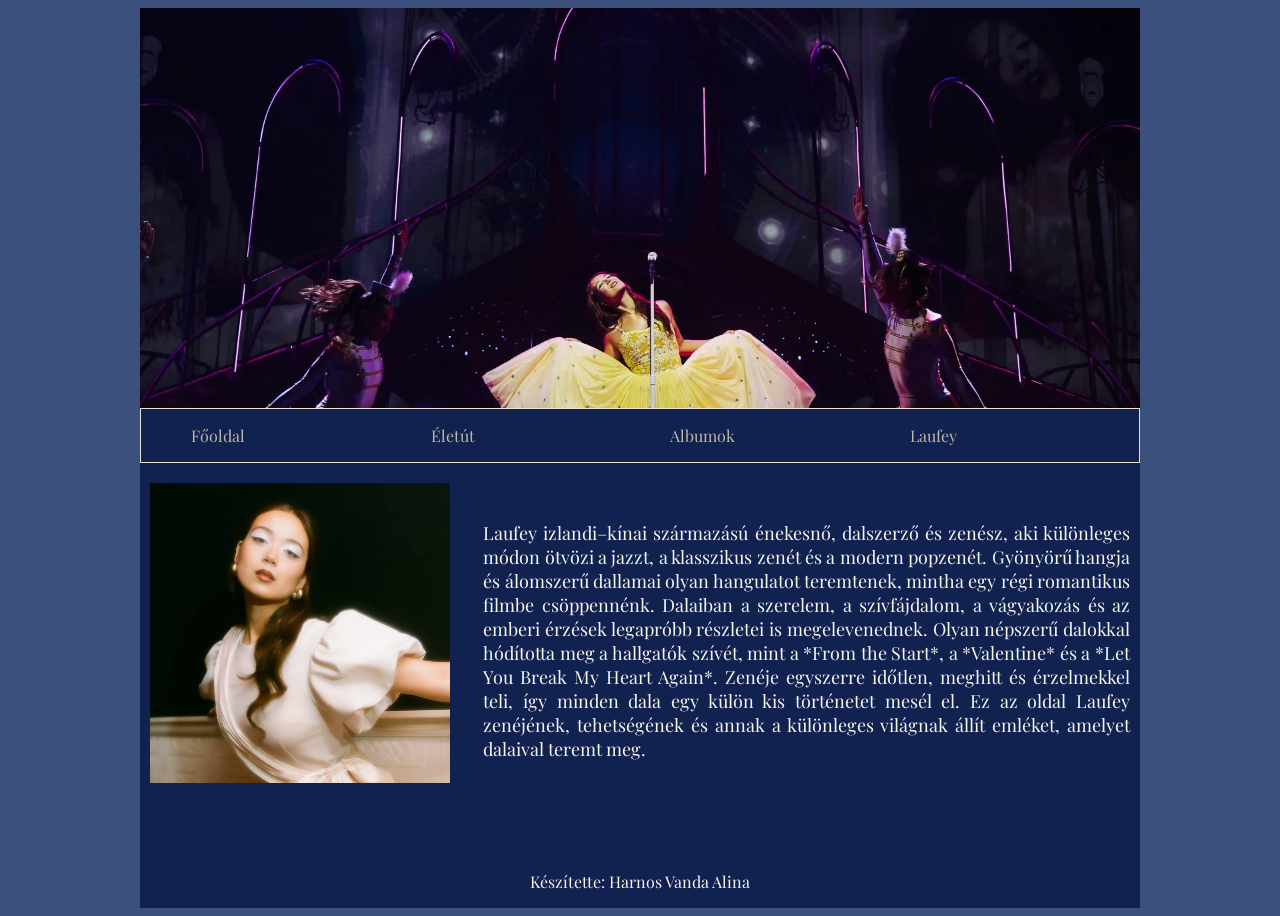
<file: index.html>
<!doctype html>
<html lang="hu">
  <head>
    <meta charset="UTF-8" />
    <meta name="viewport" content="width=device-width, initial-scale=1.0" />
    <title>Harnos Vanda Alina</title>
    <link rel="preconnect" href="https://fonts.googleapis.com" />
    <link rel="preconnect" href="https://fonts.gstatic.com" crossorigin />
    <link
      href="https://fonts.googleapis.com/css2?family=Italiana&family=Oleo+Script:wght@400;700&family=Playfair+Display:ital,wght@0,400..900;1,400..900&display=swap"
      rel="stylesheet"
    />
    <link rel="stylesheet" href="index.css" />
  </head>
  <body class="fooldal">
    <main class="fooldal">
      <header>
        <img src="kepek/fooldal1.webp" alt="" />
      </header>
      <nav class="fooldal">
        <ul>
          <li><a href="index.html">Főoldal</a></li>
          <li><a href="eletut.html">Életút</a></li>
          <li><a href="albumok.html">Albumok</a></li>
          <li>
            <a href="https://www.laufeymusic.com/" target="_blank">Laufey</a>
          </li>
        </ul>
      </nav>
      <aside><img src="kepek/fooldal2.jpg" alt="" /></aside>
      <article class="fooldal">
        <p>
          Laufey izlandi–kínai származású énekesnő, dalszerző és zenész, aki
          különleges módon ötvözi a jazzt, a klasszikus zenét és a modern
          popzenét. Gyönyörű hangja és álomszerű dallamai olyan hangulatot
          teremtenek, mintha egy régi romantikus filmbe csöppennénk. Dalaiban a
          szerelem, a szívfájdalom, a vágyakozás és az emberi érzések legapróbb
          részletei is megelevenednek. Olyan népszerű dalokkal hódította meg a
          hallgatók szívét, mint a *From the Start*, a *Valentine* és a *Let You
          Break My Heart Again*. Zenéje egyszerre időtlen, meghitt és
          érzelmekkel teli, így minden dala egy külön kis történetet mesél el.
          Ez az oldal Laufey zenéjének, tehetségének és annak a különleges
          világnak állít emléket, amelyet dalaival teremt meg.
        </p>
      </article>
      <footer><p>Készítette: Harnos Vanda Alina</p></footer>
    </main>
  </body>
</html>
</file>
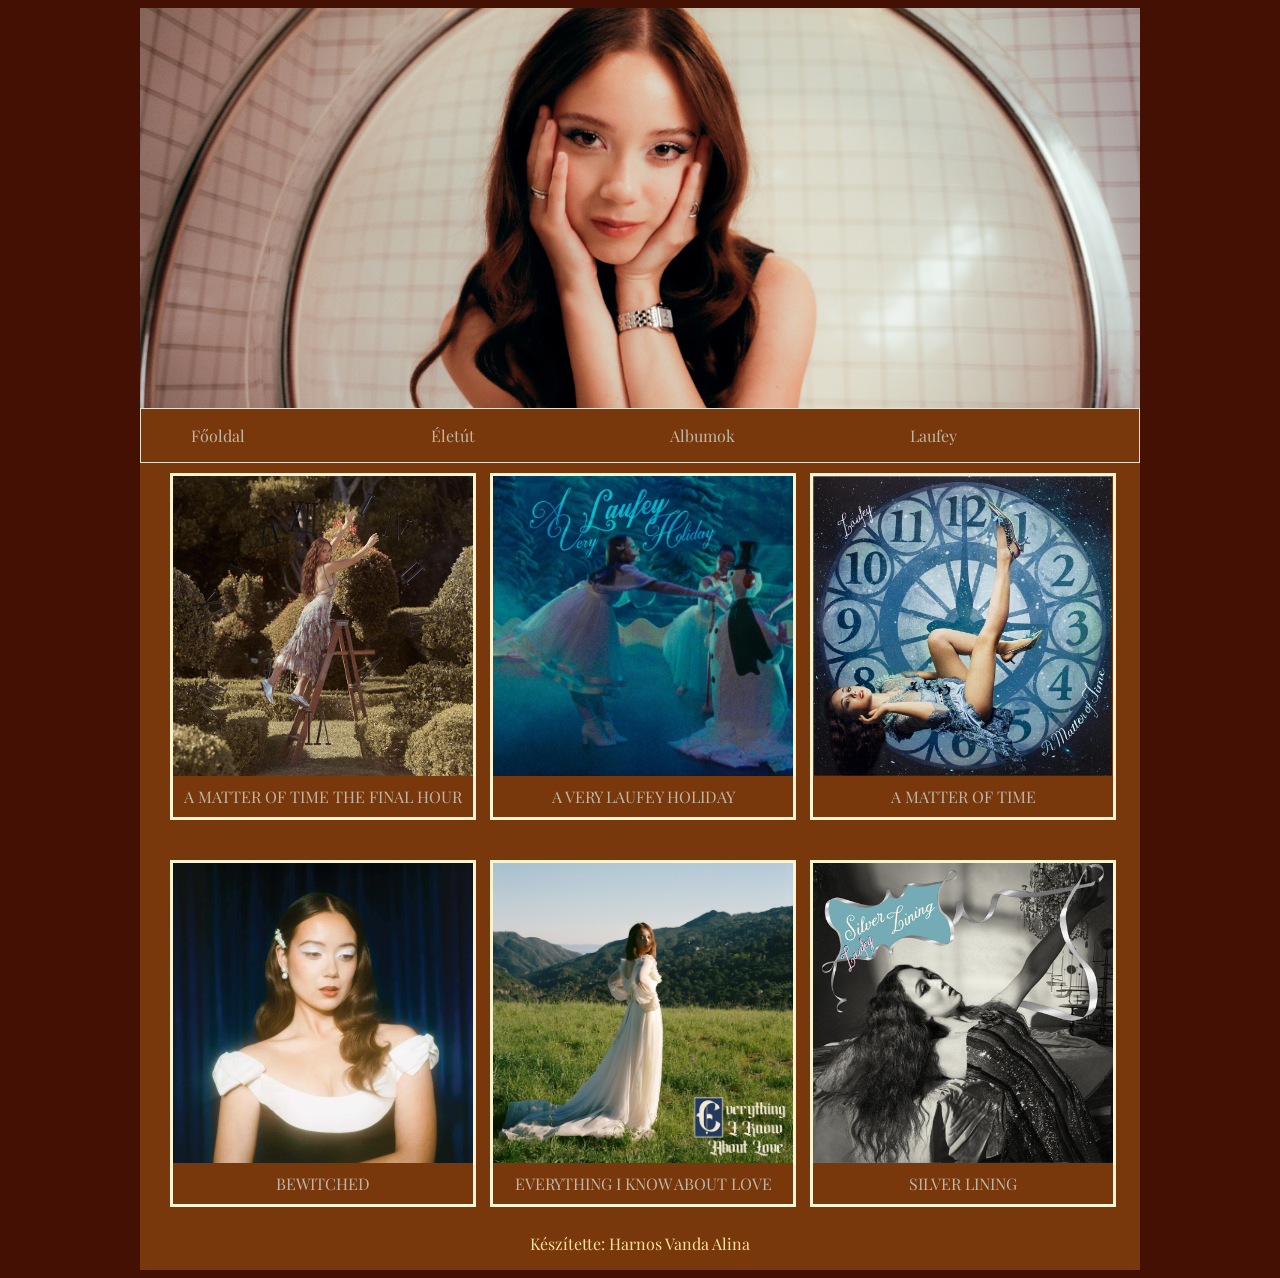
<file: albumok.html>
<!doctype html>
<html lang="hu">
  <head>
    <meta charset="UTF-8" />
    <meta name="viewport" content="width=device-width, initial-scale=1.0" />
    <title>Harnos Vanda Alina</title>
    <link rel="preconnect" href="https://fonts.googleapis.com">
<link rel="preconnect" href="https://fonts.gstatic.com" crossorigin>
<link href="https://fonts.googleapis.com/css2?family=Italiana&family=Oleo+Script:wght@400;700&family=Playfair+Display:ital,wght@0,400..900;1,400..900&display=swap" rel="stylesheet">
    <link rel="stylesheet" href="index.css">
  </head>
  <body class="albumok">
    <main class="albumok">
      <header><img src="kepek/albumheader.jpg" alt=""></header>
      <nav class="albumok">
        <ul>
          <li><a href="index.html">Főoldal</a></li>
          <li><a href="eletut.html">Életút</a></li>
          <li><a href="albumok.html">Albumok</a></li>
          <li><a href="https://www.laufeymusic.com/" target="_blank">Laufey</a></li>
        </ul>
      </nav>
      <article class="albumok">
        <div class="kartyak">
        <div class="kartya">
          <img src="kepek/album1.jpg" alt="" />
          <a
            href="https://open.spotify.com/album/4DWK6TLXHl1fly2zi5RlO7?si=wzYGJ5gMR6KoPNF5mF7UgQ" target="_blank"
            >A matter of time the final hour</a
          >
        </div>

        <div class="kartya">
            <img src="kepek/album2.jpg" alt="">
            <a href="https://open.spotify.com/album/32gqZfrZ51UMunez3CZDJZ?si=DwFV0LK1TBqZlVw3nlx54Q" target="_blank">A very laufey holiday</a>
        </div>

        <div class="kartya">
            <img src="kepek/album3.webp" alt="">
            <a href="https://open.spotify.com/album/5rMOCuiWWbEBcHaKM69Hmv?si=CioHDP-MQQy95i8nL_S5_w" target="_blank">A matter of time</a>
        </div>

        <div class="kartya">
            <img src="kepek/album4.jpg" alt="">
            <a href="https://open.spotify.com/album/1hmlhl74JfLyUqmqtCwvFb?si=etxBK9xsS3OyEdVL9qxnSg" target="_blank">Bewitched</a>
        </div>

        <div class="kartya">
            <img src="kepek/album5.jpg" alt="">
            <a href="https://open.spotify.com/album/777K2ytcKbDsX0AZ2y8CBS?si=mcC9RrCVSBaItrZXUhg39Q" target="_blank">Everything i know about love</a>
        </div>

        <div class="kartya">
            <img src="kepek/album6.jpg" alt="">
            <a href="https://open.spotify.com/album/0jAVa8PcQSqGTFIXVyxFoy?si=jU_0iCY0QsmCnVeBwM1b5Q" target="_blank">Silver lining</a>
        </div>
        </div>
      </article>
      <footer><p>Készítette: Harnos Vanda Alina</p></footer>
    </main>
  </body>
</html>
</file>
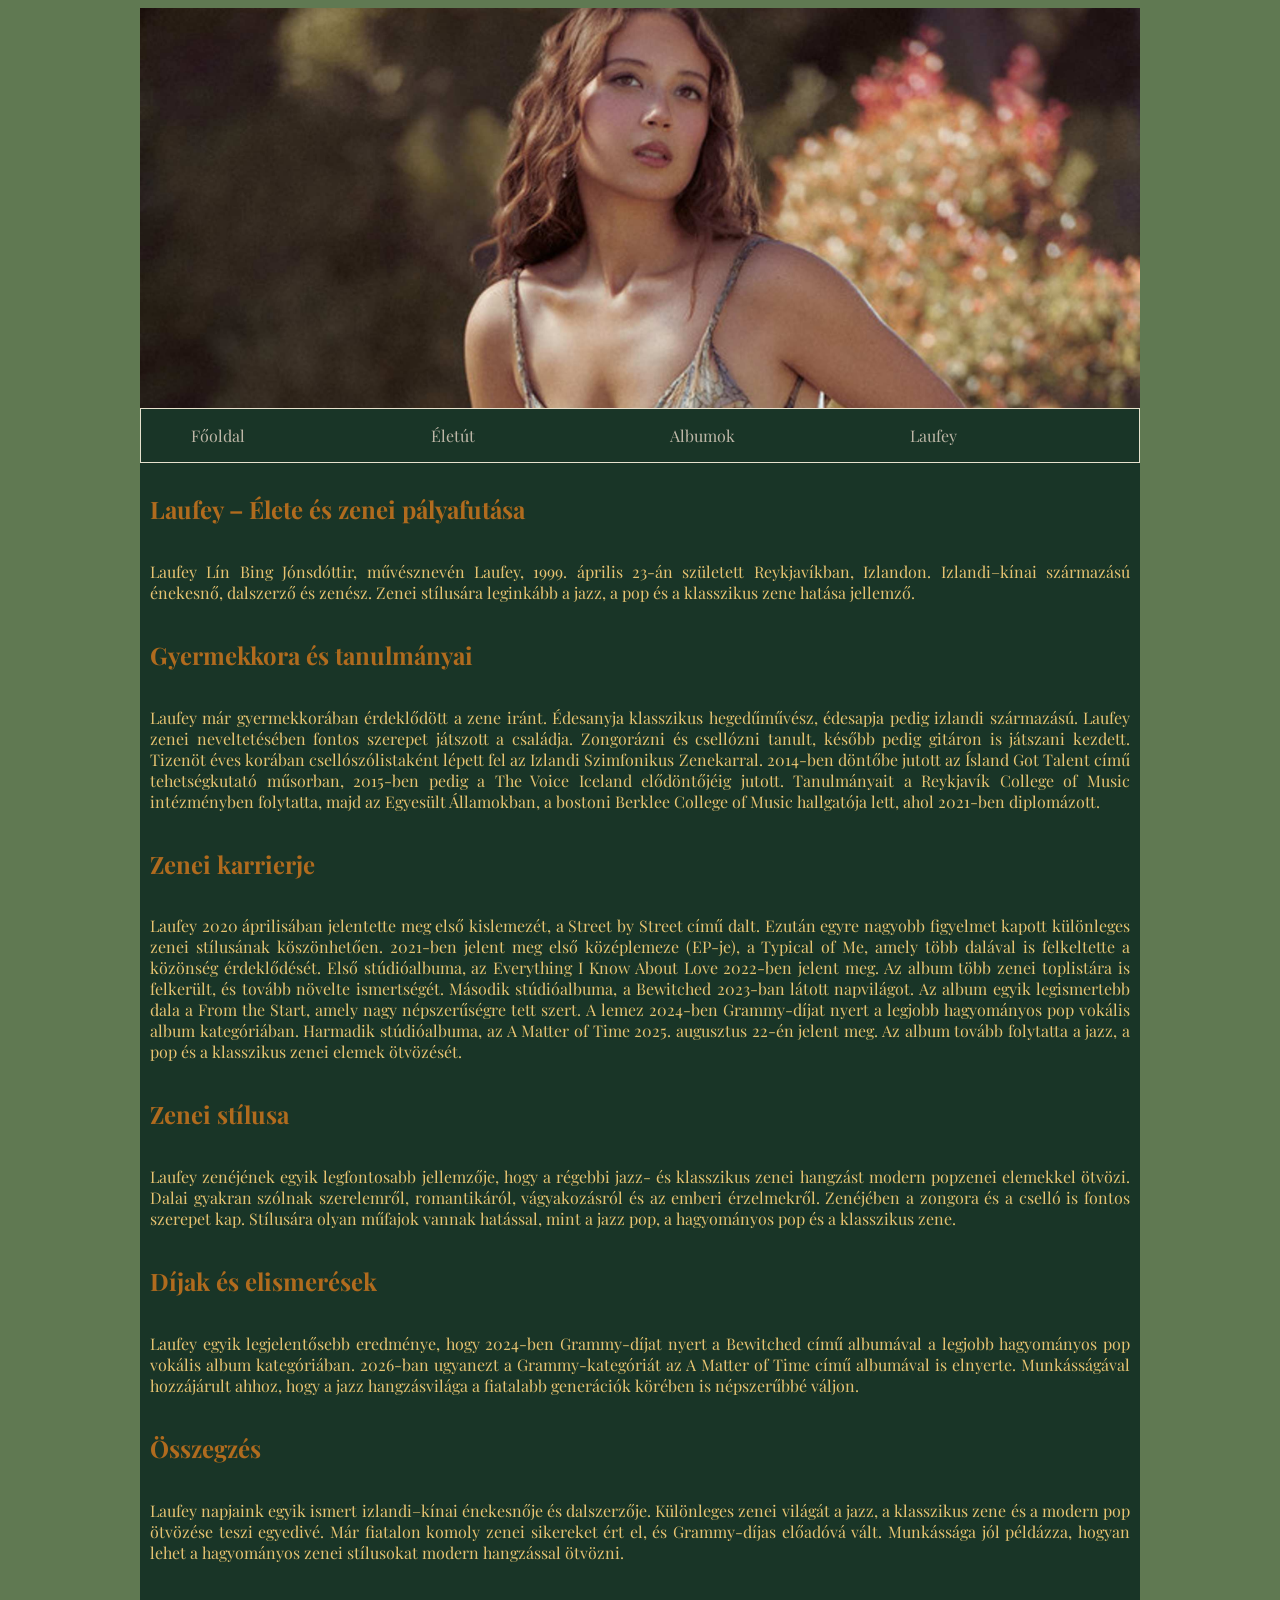
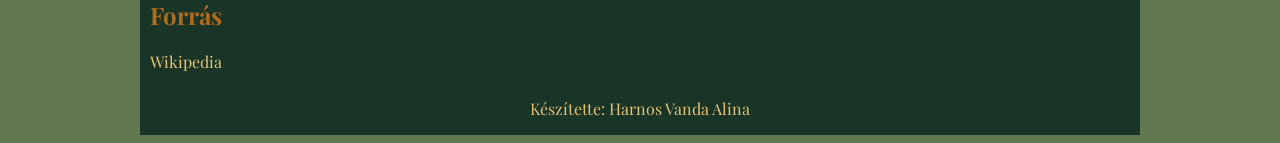
<file: eletut.html>
<!doctype html>
<html lang="hu">
  <head>
    <meta charset="UTF-8" />
    <meta name="viewport" content="width=device-width, initial-scale=1.0" />
    <title>Harnos Vanda Alina</title>
    <link rel="preconnect" href="https://fonts.googleapis.com">
<link rel="preconnect" href="https://fonts.gstatic.com" crossorigin>
<link href="https://fonts.googleapis.com/css2?family=Italiana&family=Oleo+Script:wght@400;700&family=Playfair+Display:ital,wght@0,400..900;1,400..900&display=swap" rel="stylesheet">
    <link rel="stylesheet" href="index.css">
  </head>
  <body class="eletut">
    <main class="eletut">
      <header><img src="kepek/eletut1.jpeg" alt=""></header>
      <nav class="eletut">
        <ul>
          <li><a href="index.html">Főoldal</a></li>
          <li><a href="eletut.html">Életút</a></li>
          <li><a href="albumok.html">Albumok</a></li>
          <li><a href="https://www.laufeymusic.com/ " target="_blank">Laufey</a></li>
        </ul>
      </nav>
      <article class="eletut">
        <h2>Laufey – Élete és zenei pályafutása</h2>
        <p>
          Laufey Lín Bing Jónsdóttir, művésznevén Laufey, 1999. április 23-án
          született Reykjavíkban, Izlandon. Izlandi–kínai származású énekesnő,
          dalszerző és zenész. Zenei stílusára leginkább a jazz, a pop és a
          klasszikus zene hatása jellemző.
        </p>

        <h2>Gyermekkora és tanulmányai</h2>
        <p>
          Laufey már gyermekkorában érdeklődött a zene iránt. Édesanyja
          klasszikus hegedűművész, édesapja pedig izlandi származású. Laufey
          zenei neveltetésében fontos szerepet játszott a családja. Zongorázni
          és csellózni tanult, később pedig gitáron is játszani kezdett. Tizenöt
          éves korában csellószólistaként lépett fel az Izlandi Szimfonikus
          Zenekarral. 2014-ben döntőbe jutott az Ísland Got Talent című
          tehetségkutató műsorban, 2015-ben pedig a The Voice Iceland
          elődöntőjéig jutott. Tanulmányait a Reykjavík College of Music
          intézményben folytatta, majd az Egyesült Államokban, a bostoni Berklee
          College of Music hallgatója lett, ahol 2021-ben diplomázott.
        </p>

        <h2>Zenei karrierje</h2>
        <p>
          Laufey 2020 áprilisában jelentette meg első kislemezét, a Street by
          Street című dalt. Ezután egyre nagyobb figyelmet kapott különleges
          zenei stílusának köszönhetően. 2021-ben jelent meg első középlemeze
          (EP-je), a Typical of Me, amely több dalával is felkeltette a közönség
          érdeklődését. Első stúdióalbuma, az Everything I Know About Love
          2022-ben jelent meg. Az album több zenei toplistára is felkerült, és
          tovább növelte ismertségét. Második stúdióalbuma, a Bewitched 2023-ban
          látott napvilágot. Az album egyik legismertebb dala a From the Start,
          amely nagy népszerűségre tett szert. A lemez 2024-ben Grammy-díjat
          nyert a legjobb hagyományos pop vokális album kategóriában. Harmadik
          stúdióalbuma, az A Matter of Time 2025. augusztus 22-én jelent meg. Az
          album tovább folytatta a jazz, a pop és a klasszikus zenei elemek
          ötvözését.
        </p>

        <h2>Zenei stílusa</h2>
        <p>
          Laufey zenéjének egyik legfontosabb jellemzője, hogy a régebbi jazz-
          és klasszikus zenei hangzást modern popzenei elemekkel ötvözi. Dalai
          gyakran szólnak szerelemről, romantikáról, vágyakozásról és az emberi
          érzelmekről. Zenéjében a zongora és a cselló is fontos szerepet kap.
          Stílusára olyan műfajok vannak hatással, mint a jazz pop, a
          hagyományos pop és a klasszikus zene.
        </p>

        <h2>Díjak és elismerések</h2>
        <p>
          Laufey egyik legjelentősebb eredménye, hogy 2024-ben Grammy-díjat
          nyert a Bewitched című albumával a legjobb hagyományos pop vokális
          album kategóriában. 2026-ban ugyanezt a Grammy-kategóriát az A Matter
          of Time című albumával is elnyerte. Munkásságával hozzájárult ahhoz,
          hogy a jazz hangzásvilága a fiatalabb generációk körében is
          népszerűbbé váljon.
        </p>

        <h2>Összegzés</h2>
        <p>
          Laufey napjaink egyik ismert izlandi–kínai énekesnője és dalszerzője.
          Különleges zenei világát a jazz, a klasszikus zene és a modern pop
          ötvözése teszi egyedivé. Már fiatalon komoly zenei sikereket ért el,
          és Grammy-díjas előadóvá vált. Munkássága jól példázza, hogyan lehet a
          hagyományos zenei stílusokat modern hangzással ötvözni.
        </p>

        <h2>Forrás</h2>
        <a class="eletutlink" href="https://en.wikipedia.org/wiki/Laufey_(singer)" target="_blank">Wikipedia</a>
      </article>
      <footer><p>Készítette: Harnos Vanda Alina</p></footer>
    </main>
  </body>
</html>
</file>
<file: index.css>
:root{
    /*fooldal*/
    --navy_blue: #112250;
    --sapphire: #3b507d;
    --warm_taupe: #BEB7A7;
    --champagne: #E7E2CE;
    --ivory: #F5F4F0;

    /*eletut*/
    --esmeralda: #193527;
    --wasabi: #607952;
    --khaki: #e6c371;
    --terra: #b06b1e;
    --noir: #0c130c;

    /*albumok*/
    --shining_side: #FBF5D2;
    --light_scatter: #FEE39F;
    --golden: #AD6D15;
    --bronze: #79380B;
    --brass: #441004;

    --betutipus: "Playfair Display", serif;
}

/*fooldal*/
body.fooldal{
    background-color: var(--sapphire);
    font-family:  var(--betutipus);
}

main.fooldal{
    width: 80%;
    max-width: 1000px;
    min-height: 100vh;
    margin: auto;
    display: grid;
    grid-template-columns: 1fr 2fr;
    grid-template-rows: 400px auto 1fr auto;
    grid-template-areas: 
    "h h"
    "n n"
    "as ar"
    "f f";
    background-color: var(--navy_blue);
    color: var(--ivory)
}

nav.fooldal{
    display: grid;
    grid-area: n;
    border: 1px solid var(--champagne);
}

nav.fooldal ul{
    list-style: none;
    display: grid;
    grid-template-columns: 1fr 1fr 1fr 1fr;
    
}

nav.fooldal a{
    text-decoration: none;
    color: var(--warm_taupe); 
    padding: 10px; 
}

nav.fooldal a:hover{
    background-color: var(--warm_taupe);
    color: var(--navy_blue);
}

article.fooldal{
    display: grid;
    grid-area: ar;
    text-align: justify;
    margin: 10px;
    padding-top: 30px;
    font-size: 18px;
}

aside{
    display: grid;
    grid-area: as;
}

aside img{
    width: 300px;
    margin: 10px;
    padding-top: 10px;
}



/*eletut*/
body.eletut{
    background-color: var(--wasabi);
    font-family: var(--betutipus);
}

main.eletut{
    width: 80%;
    max-width: 1000px;
    min-height: 100vh;
    margin: auto;
    display: grid;
    grid-template-columns: 1fr 2fr;
    grid-template-rows: 400px auto 1fr auto;
    grid-template-areas: 
    "h h"
    "n n"
    "ar ar"
    "f f";
    background-color: var(--esmeralda);
    color: var(--khaki)
}

nav.eletut{
    display: grid;
    grid-area: n;
    border: 1px solid var(--champagne);
}

nav.eletut ul{
    list-style: none;
    display: grid;
    grid-template-columns: 1fr 1fr 1fr 1fr;
    
}

nav.eletut a{
    text-decoration: none;
    color: var(--warm_taupe); 
    padding: 10px; 
}

nav.eletut a:hover{
    background-color: var(--khaki);
    color: var(--esmeralda);
}

article.eletut{
    display: grid;
    grid-area: ar;
    text-align: justify;
    margin: 10px;
}

a.eletutlink{
    text-decoration: none;
    color: var(--khaki);
}


/*albumok*/
body.albumok{
    background-color: var(--brass);
    font-family: var(--betutipus);
}

main.albumok{
    width: 80%;
    max-width: 1000px;
    min-height: 100vh;
    margin: auto;
    display: grid;
    grid-template-columns: 1fr 1fr ;
    grid-template-rows: 400px auto 1fr auto;
    grid-template-areas: 
    "h h"
    "n n"
    "ar ar"
    "f f";
    background-color: var(--bronze);
    color: var(--light_scatter);
}

nav.albumok{
    display: grid;
    grid-area: n;
    border: 1px solid var(--champagne);
}

nav.albumok ul{
    list-style: none;
    display: grid;
    grid-template-columns: 1fr 1fr 1fr 1fr;
}

nav.albumok a{
    text-decoration: none;
    color: var(--warm_taupe);
    padding: 10px; 
}

nav.albumok a:hover {
    background-color: var(--light_scatter);
    color: var(--brass);
}

article.albumok{
    display: grid;
    grid-area: ar;    
}

.kartyak{
    display: grid;
    grid-template-columns: repeat(3,300px);
    gap: 20px;
    justify-content: center;
    margin-right: 20px;
}

h2{
    text-align: start;
    color: var(--terra);
}

.kartya img{
    grid-row: 1;
    max-height: 300px;
}

.kartya a{
    text-decoration: none;
    text-align: center;
    font-size: 16px;
    text-transform: uppercase;
    padding: 10px;
    color: var(--warm_taupe);
}

.kartya a:hover{
    background-color: var(--light_scatter);
    color: var(--brass);
}

.kartya{
    display: grid;
    grid-template-rows: 1fr auto;
    border: 3px solid var(--shining_side);
    width: 100%;
    margin: 10px;
    object-fit: cover;
}

/*kozos*/

header{
    display: grid;
    grid-area: h;
}

header img{
    width: 100%;
    height: 400px;
    object-fit: cover;
}

footer{
    display: grid;
    grid-area: f;
    text-align: center;
}

@media (max-width:400px) {
    
    main.fooldal,
    main.eletut,
    main.albumok{
        display: grid;
        width: 100%;
        grid-template-columns: 1fr;
        grid-template-areas: 
        "h"
        "n"
        "as"
        "ar"
        "f";
    }

    aside{
        justify-content: center;    
    }

    .kartyak{
        display: grid;
        grid-template-columns: 1fr;
    }

    .kartya{
        object-fit: cover;
    }

    .kartya img{
        width: 100%;
        object-fit: cover;
    }
}
</file>
